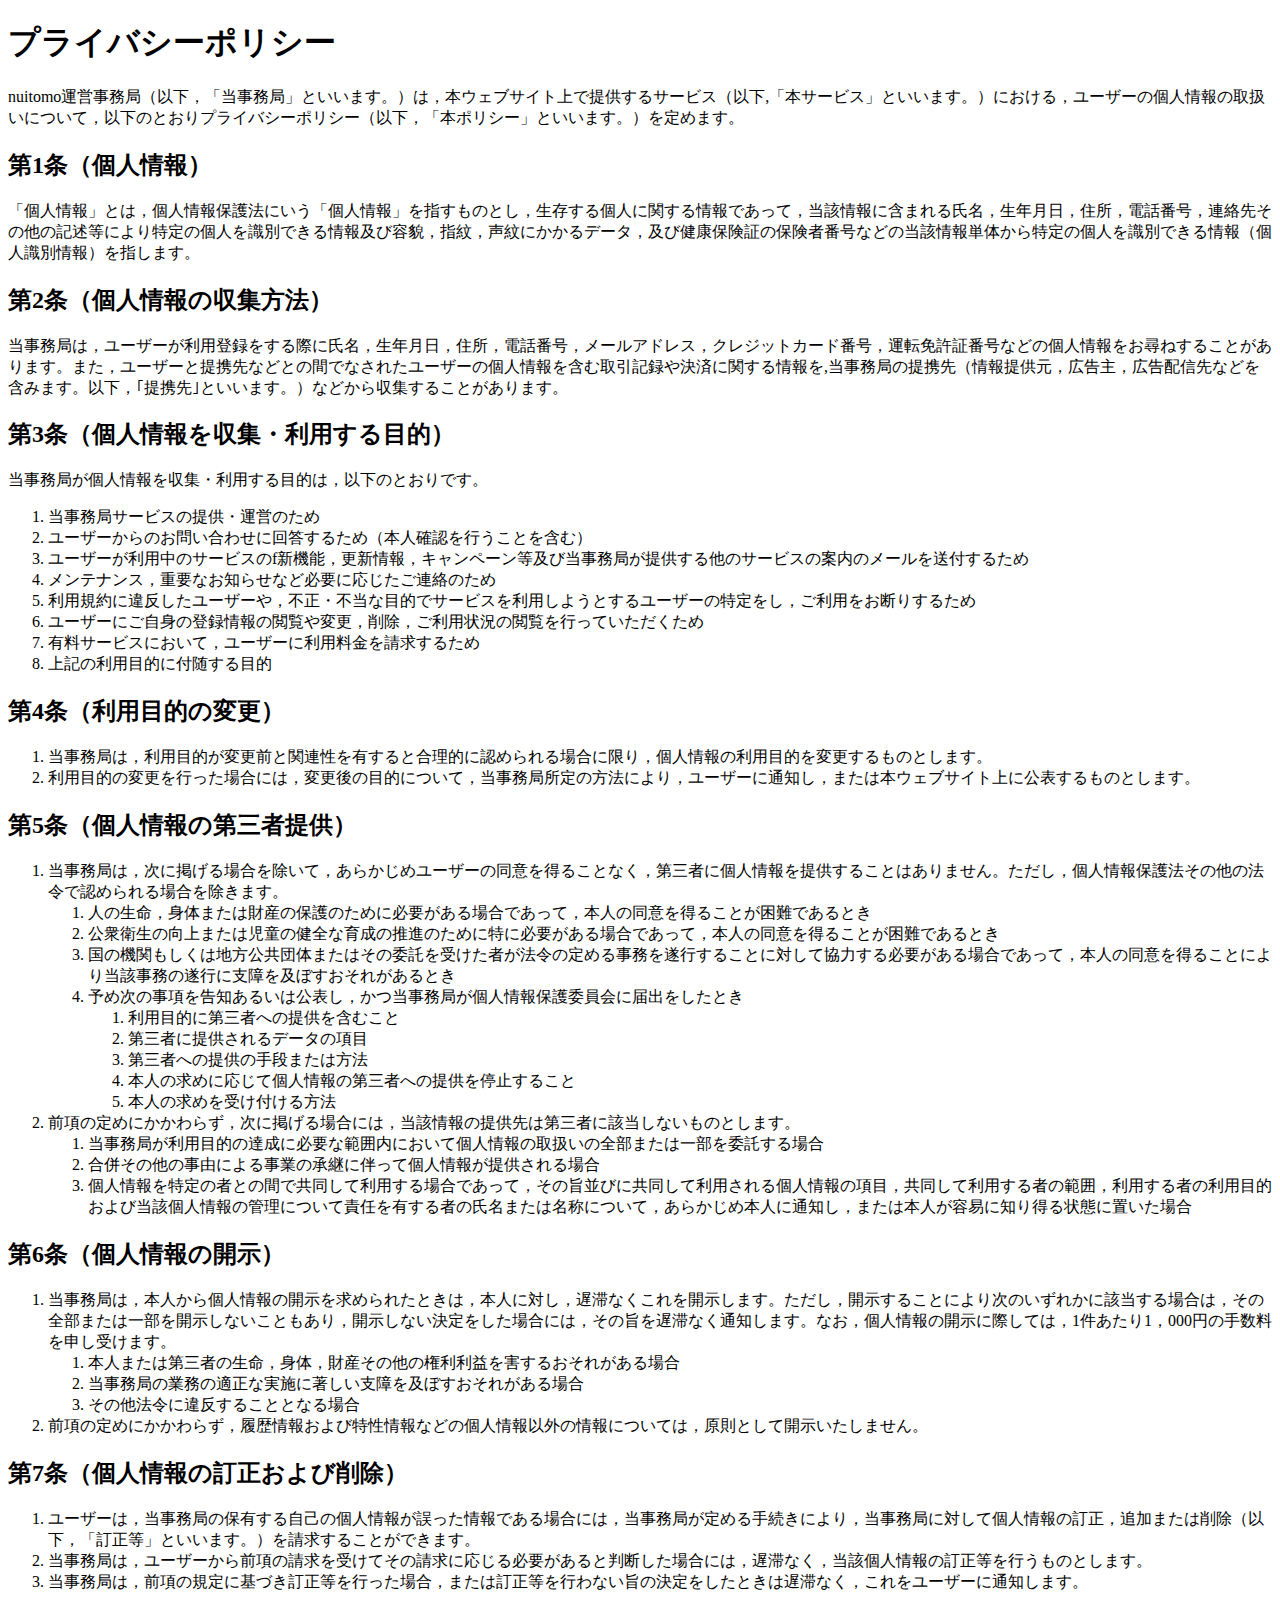
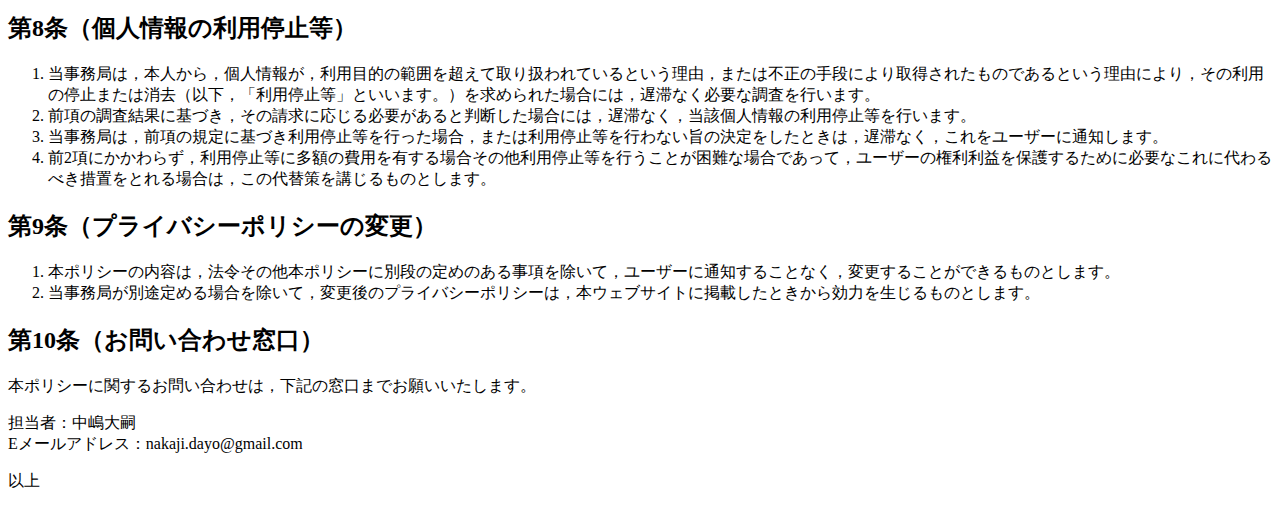
<file: www/privacy.html>
<!doctype html>
<html>
  <head>
    <meta charset="UTF-8">
  </head>
  <body>
<div>
<h1>プライバシーポリシー</h1>
<p>nuitomo運営事務局（以下，「当事務局」といいます。）は，本ウェブサイト上で提供するサービス（以下,「本サービス」といいます。）における，ユーザーの個人情報の取扱いについて，以下のとおりプライバシーポリシー（以下，「本ポリシー」といいます。）を定めます。</p>

<h2>第1条（個人情報）</h2>
<p>「個人情報」とは，個人情報保護法にいう「個人情報」を指すものとし，生存する個人に関する情報であって，当該情報に含まれる氏名，生年月日，住所，電話番号，連絡先その他の記述等により特定の個人を識別できる情報及び容貌，指紋，声紋にかかるデータ，及び健康保険証の保険者番号などの当該情報単体から特定の個人を識別できる情報（個人識別情報）を指します。</p>

<h2>第2条（個人情報の収集方法）</h2>
<p>当事務局は，ユーザーが利用登録をする際に氏名，生年月日，住所，電話番号，メールアドレス，クレジットカード番号，運転免許証番号などの個人情報をお尋ねすることがあります。また，ユーザーと提携先などとの間でなされたユーザーの個人情報を含む取引記録や決済に関する情報を,当事務局の提携先（情報提供元，広告主，広告配信先などを含みます。以下，｢提携先｣といいます。）などから収集することがあります。</p>

<h2>第3条（個人情報を収集・利用する目的）</h2>
<p>当事務局が個人情報を収集・利用する目的は，以下のとおりです。</p>
<ol>
<li>当事務局サービスの提供・運営のため</li>
<li>ユーザーからのお問い合わせに回答するため（本人確認を行うことを含む）</li>
<li>ユーザーが利用中のサービスのf新機能，更新情報，キャンペーン等及び当事務局が提供する他のサービスの案内のメールを送付するため</li>
<li>メンテナンス，重要なお知らせなど必要に応じたご連絡のため</li>
<li>利用規約に違反したユーザーや，不正・不当な目的でサービスを利用しようとするユーザーの特定をし，ご利用をお断りするため</li>
<li>ユーザーにご自身の登録情報の閲覧や変更，削除，ご利用状況の閲覧を行っていただくため</li>
<li>有料サービスにおいて，ユーザーに利用料金を請求するため</li>
<li>上記の利用目的に付随する目的</li>
</ol>

<h2>第4条（利用目的の変更）</h2>
<ol>
<li>当事務局は，利用目的が変更前と関連性を有すると合理的に認められる場合に限り，個人情報の利用目的を変更するものとします。</li>
<li>利用目的の変更を行った場合には，変更後の目的について，当事務局所定の方法により，ユーザーに通知し，または本ウェブサイト上に公表するものとします。</li>
</ol>

<h2>第5条（個人情報の第三者提供）</h2>
<ol>
<li>当事務局は，次に掲げる場合を除いて，あらかじめユーザーの同意を得ることなく，第三者に個人情報を提供することはありません。ただし，個人情報保護法その他の法令で認められる場合を除きます。
<ol>
<li>人の生命，身体または財産の保護のために必要がある場合であって，本人の同意を得ることが困難であるとき</li>
<li>公衆衛生の向上または児童の健全な育成の推進のために特に必要がある場合であって，本人の同意を得ることが困難であるとき</li>
<li>国の機関もしくは地方公共団体またはその委託を受けた者が法令の定める事務を遂行することに対して協力する必要がある場合であって，本人の同意を得ることにより当該事務の遂行に支障を及ぼすおそれがあるとき</li>
<li>予め次の事項を告知あるいは公表し，かつ当事務局が個人情報保護委員会に届出をしたとき
<ol>
<li>利用目的に第三者への提供を含むこと</li>
<li>第三者に提供されるデータの項目</li>
<li>第三者への提供の手段または方法</li>
<li>本人の求めに応じて個人情報の第三者への提供を停止すること</li>
<li>本人の求めを受け付ける方法</li>
</ol></li></ol></li>
<li>前項の定めにかかわらず，次に掲げる場合には，当該情報の提供先は第三者に該当しないものとします。
<ol>
<li>当事務局が利用目的の達成に必要な範囲内において個人情報の取扱いの全部または一部を委託する場合</li>
<li>合併その他の事由による事業の承継に伴って個人情報が提供される場合</li>
<li>個人情報を特定の者との間で共同して利用する場合であって，その旨並びに共同して利用される個人情報の項目，共同して利用する者の範囲，利用する者の利用目的および当該個人情報の管理について責任を有する者の氏名または名称について，あらかじめ本人に通知し，または本人が容易に知り得る状態に置いた場合</li>
</ol></li>
</ol>

<h2>第6条（個人情報の開示）</h2>
<ol>
<li>当事務局は，本人から個人情報の開示を求められたときは，本人に対し，遅滞なくこれを開示します。ただし，開示することにより次のいずれかに該当する場合は，その全部または一部を開示しないこともあり，開示しない決定をした場合には，その旨を遅滞なく通知します。なお，個人情報の開示に際しては，1件あたり1，000円の手数料を申し受けます。
<ol>
<li>本人または第三者の生命，身体，財産その他の権利利益を害するおそれがある場合</li>
<li>当事務局の業務の適正な実施に著しい支障を及ぼすおそれがある場合</li>
<li>その他法令に違反することとなる場合</li>
</ol></li>
<li>前項の定めにかかわらず，履歴情報および特性情報などの個人情報以外の情報については，原則として開示いたしません。</li>
</ol>

<h2>第7条（個人情報の訂正および削除）</h2>
<ol>
<li>ユーザーは，当事務局の保有する自己の個人情報が誤った情報である場合には，当事務局が定める手続きにより，当事務局に対して個人情報の訂正，追加または削除（以下，「訂正等」といいます。）を請求することができます。</li>
<li>当事務局は，ユーザーから前項の請求を受けてその請求に応じる必要があると判断した場合には，遅滞なく，当該個人情報の訂正等を行うものとします。</li>
<li>当事務局は，前項の規定に基づき訂正等を行った場合，または訂正等を行わない旨の決定をしたときは遅滞なく，これをユーザーに通知します。</li>
</ol>

<h2>第8条（個人情報の利用停止等）</h2>
<ol>
<li>当事務局は，本人から，個人情報が，利用目的の範囲を超えて取り扱われているという理由，または不正の手段により取得されたものであるという理由により，その利用の停止または消去（以下，「利用停止等」といいます。）を求められた場合には，遅滞なく必要な調査を行います。</li>
<li>前項の調査結果に基づき，その請求に応じる必要があると判断した場合には，遅滞なく，当該個人情報の利用停止等を行います。</li>
<li>当事務局は，前項の規定に基づき利用停止等を行った場合，または利用停止等を行わない旨の決定をしたときは，遅滞なく，これをユーザーに通知します。</li>
<li>前2項にかかわらず，利用停止等に多額の費用を有する場合その他利用停止等を行うことが困難な場合であって，ユーザーの権利利益を保護するために必要なこれに代わるべき措置をとれる場合は，この代替策を講じるものとします。</li>
</ol>

<h2>第9条（プライバシーポリシーの変更）</h2>
<ol>
<li>本ポリシーの内容は，法令その他本ポリシーに別段の定めのある事項を除いて，ユーザーに通知することなく，変更することができるものとします。</li>
<li>当事務局が別途定める場合を除いて，変更後のプライバシーポリシーは，本ウェブサイトに掲載したときから効力を生じるものとします。</li>
</ol>

<h2>第10条（お問い合わせ窓口）</h2>
<p>本ポリシーに関するお問い合わせは，下記の窓口までお願いいたします。</p>
担当者：中嶋大嗣<br>
Eメールアドレス：nakaji.dayo@gmail.com</p>

<p>以上</p>

</div>
  </body>
</html>
</file>
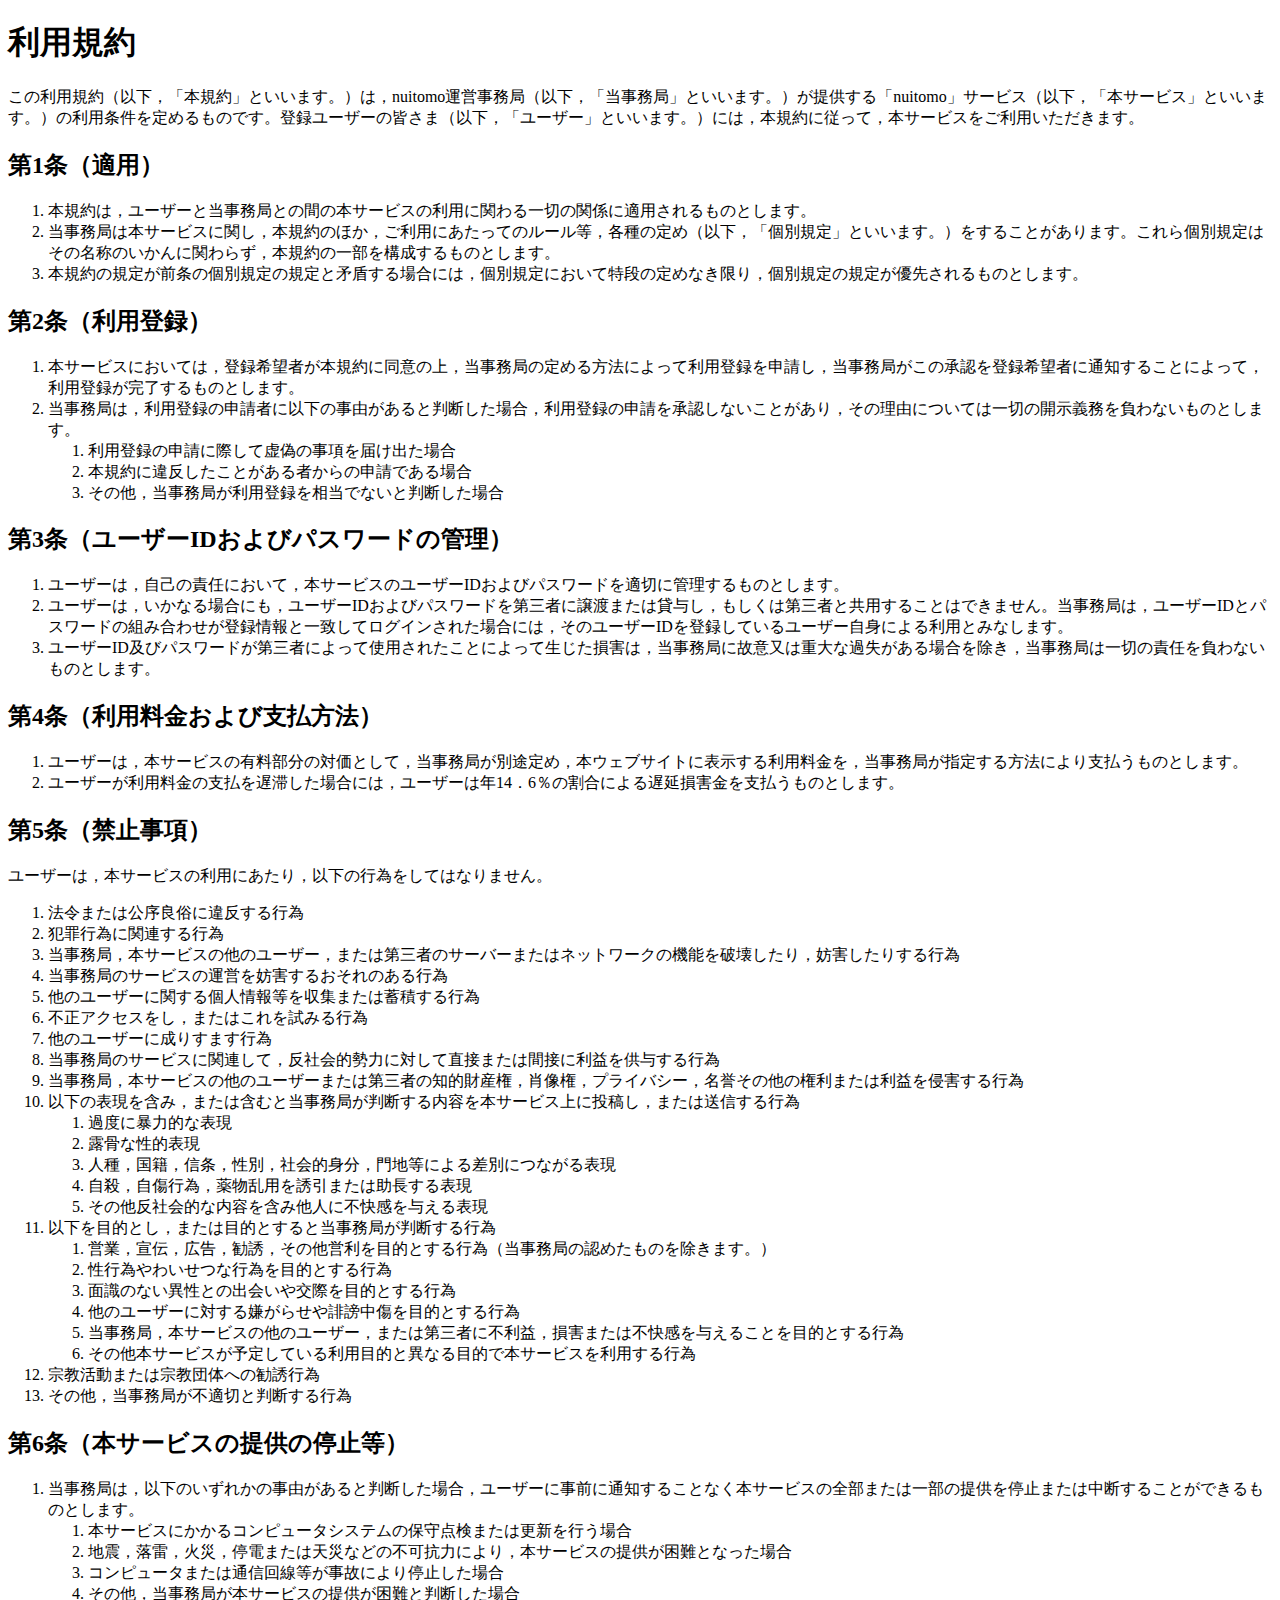
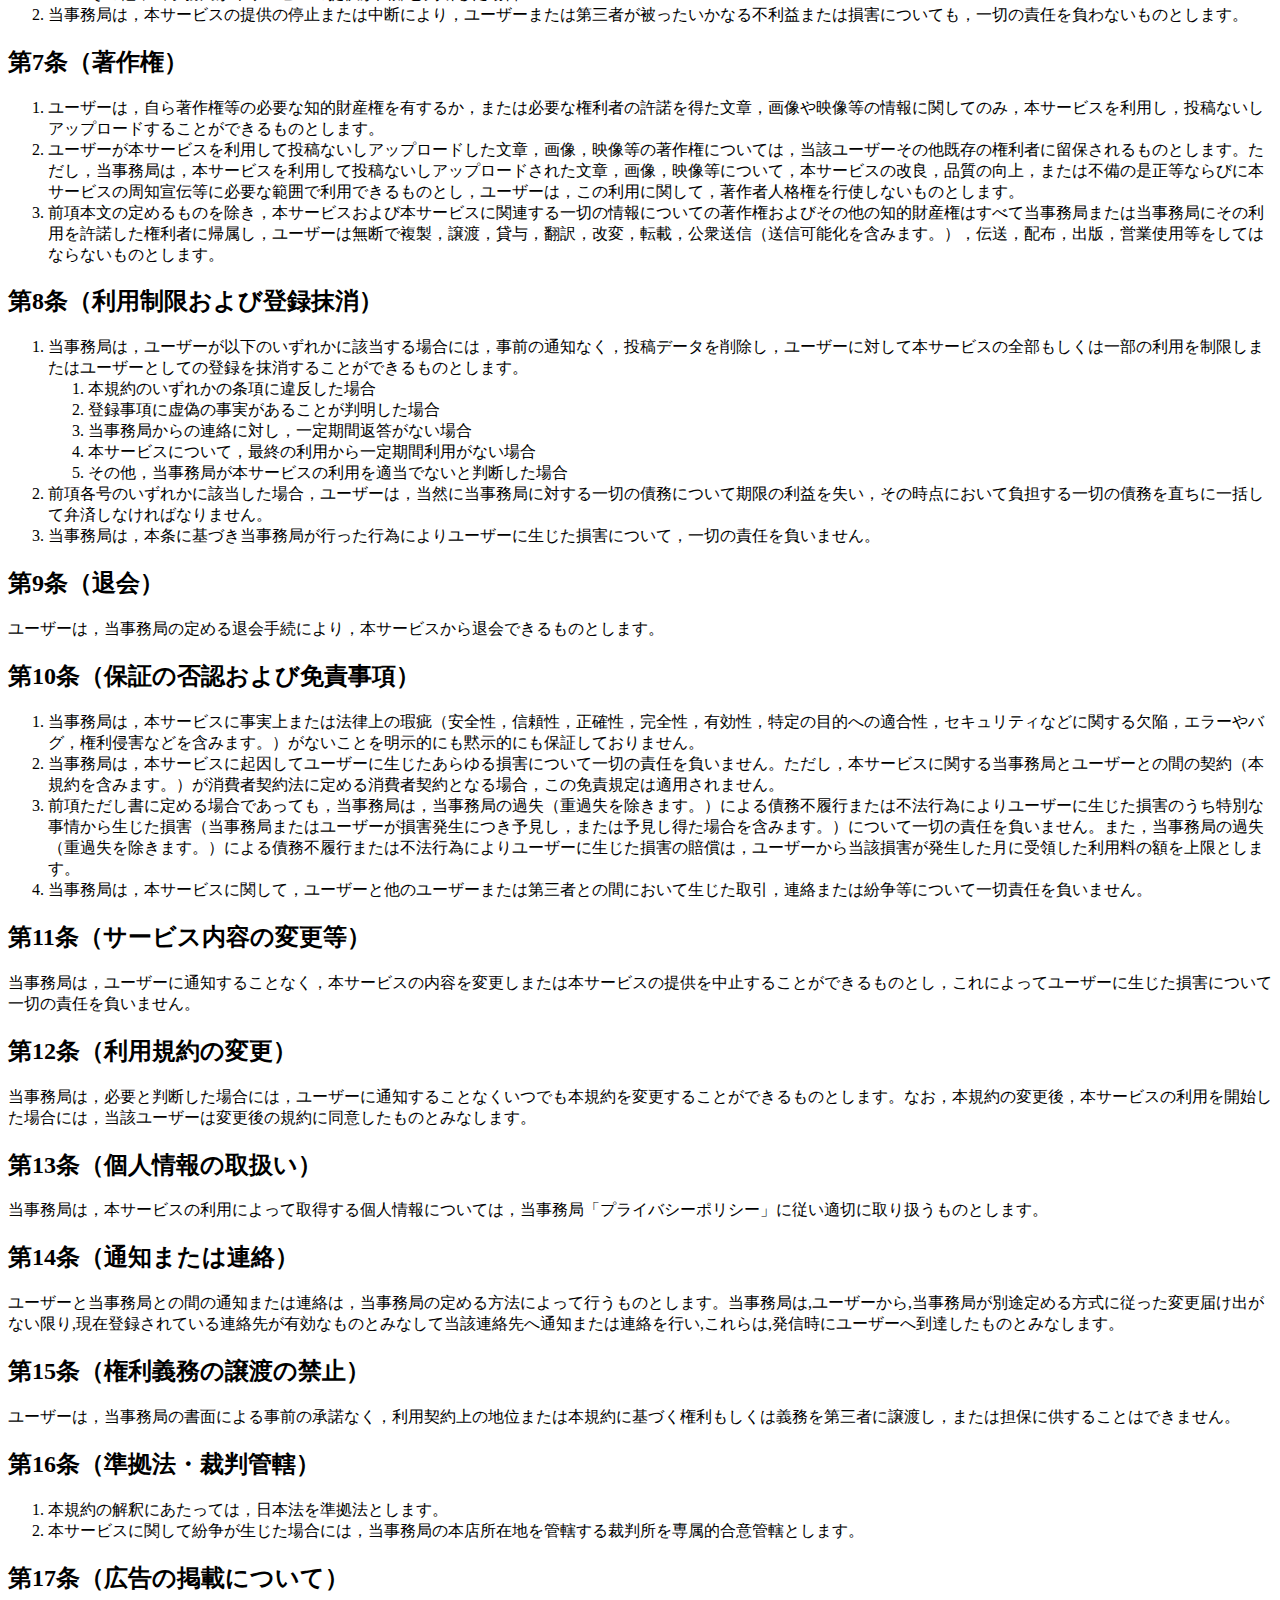
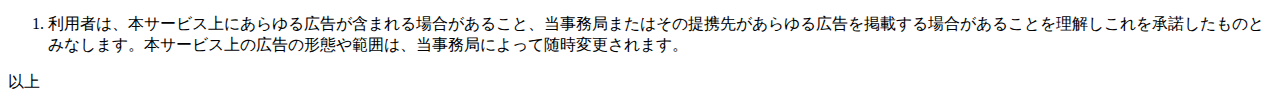
<file: www/terms.html>
<!doctype html>
<html>
  <head>
    <meta charset="UTF-8">
  </head>
  <body>
<div>
<h1>利用規約</h1>

<p>この利用規約（以下，「本規約」といいます。）は，nuitomo運営事務局（以下，「当事務局」といいます。）が提供する「nuitomo」サービス（以下，「本サービス」といいます。）の利用条件を定めるものです。登録ユーザーの皆さま（以下，「ユーザー」といいます。）には，本規約に従って，本サービスをご利用いただきます。</p>

<h2>第1条（適用）</h2>
<ol>
<li>本規約は，ユーザーと当事務局との間の本サービスの利用に関わる一切の関係に適用されるものとします。</li>
<li>当事務局は本サービスに関し，本規約のほか，ご利用にあたってのルール等，各種の定め（以下，「個別規定」といいます。）をすることがあります。これら個別規定はその名称のいかんに関わらず，本規約の一部を構成するものとします。</li>
<li>本規約の規定が前条の個別規定の規定と矛盾する場合には，個別規定において特段の定めなき限り，個別規定の規定が優先されるものとします。</li>
</ol>

<h2>第2条（利用登録）</h2>
<ol>
<li>本サービスにおいては，登録希望者が本規約に同意の上，当事務局の定める方法によって利用登録を申請し，当事務局がこの承認を登録希望者に通知することによって，利用登録が完了するものとします。</li>
<li>当事務局は，利用登録の申請者に以下の事由があると判断した場合，利用登録の申請を承認しないことがあり，その理由については一切の開示義務を負わないものとします。
<ol>
<li>利用登録の申請に際して虚偽の事項を届け出た場合</li>
<li>本規約に違反したことがある者からの申請である場合</li>
<li>その他，当事務局が利用登録を相当でないと判断した場合</li>
</ol></li>
</ol>

<h2>第3条（ユーザーIDおよびパスワードの管理）</h2>
<ol>
<li>ユーザーは，自己の責任において，本サービスのユーザーIDおよびパスワードを適切に管理するものとします。</li>
<li>ユーザーは，いかなる場合にも，ユーザーIDおよびパスワードを第三者に譲渡または貸与し，もしくは第三者と共用することはできません。当事務局は，ユーザーIDとパスワードの組み合わせが登録情報と一致してログインされた場合には，そのユーザーIDを登録しているユーザー自身による利用とみなします。</li>
<li>ユーザーID及びパスワードが第三者によって使用されたことによって生じた損害は，当事務局に故意又は重大な過失がある場合を除き，当事務局は一切の責任を負わないものとします。</li>
</ol>

<h2>第4条（利用料金および支払方法）</h2>
<ol>
<li>ユーザーは，本サービスの有料部分の対価として，当事務局が別途定め，本ウェブサイトに表示する利用料金を，当事務局が指定する方法により支払うものとします。</li>
<li>ユーザーが利用料金の支払を遅滞した場合には，ユーザーは年14．6％の割合による遅延損害金を支払うものとします。</li>
</ol>

<h2>第5条（禁止事項）</h2>
<p>ユーザーは，本サービスの利用にあたり，以下の行為をしてはなりません。</p>
<ol>
<li>法令または公序良俗に違反する行為</li>
<li>犯罪行為に関連する行為</li>
<li>当事務局，本サービスの他のユーザー，または第三者のサーバーまたはネットワークの機能を破壊したり，妨害したりする行為</li>
<li>当事務局のサービスの運営を妨害するおそれのある行為</li>
<li>他のユーザーに関する個人情報等を収集または蓄積する行為</li>
<li>不正アクセスをし，またはこれを試みる行為</li>
<li>他のユーザーに成りすます行為</li>
<li>当事務局のサービスに関連して，反社会的勢力に対して直接または間接に利益を供与する行為</li>
<li>当事務局，本サービスの他のユーザーまたは第三者の知的財産権，肖像権，プライバシー，名誉その他の権利または利益を侵害する行為</li>
<li>以下の表現を含み，または含むと当事務局が判断する内容を本サービス上に投稿し，または送信する行為
<ol>
<li>過度に暴力的な表現</li>
<li>露骨な性的表現</li>
<li>人種，国籍，信条，性別，社会的身分，門地等による差別につながる表現</li>
<li>自殺，自傷行為，薬物乱用を誘引または助長する表現</li>
<li>その他反社会的な内容を含み他人に不快感を与える表現</li>
</ol></li>
<li>以下を目的とし，または目的とすると当事務局が判断する行為
<ol>
<li>営業，宣伝，広告，勧誘，その他営利を目的とする行為（当事務局の認めたものを除きます。）</li>
<li>性行為やわいせつな行為を目的とする行為</li>
<li>面識のない異性との出会いや交際を目的とする行為</li>
<li>他のユーザーに対する嫌がらせや誹謗中傷を目的とする行為</li>
<li>当事務局，本サービスの他のユーザー，または第三者に不利益，損害または不快感を与えることを目的とする行為</li>
<li>その他本サービスが予定している利用目的と異なる目的で本サービスを利用する行為</li>
</ol></li>
<li>宗教活動または宗教団体への勧誘行為</li>
<li>その他，当事務局が不適切と判断する行為</li>
</ol>

<h2>第6条（本サービスの提供の停止等）</h2>
<ol>
<li>当事務局は，以下のいずれかの事由があると判断した場合，ユーザーに事前に通知することなく本サービスの全部または一部の提供を停止または中断することができるものとします。
<ol>
<li>本サービスにかかるコンピュータシステムの保守点検または更新を行う場合</li>
<li>地震，落雷，火災，停電または天災などの不可抗力により，本サービスの提供が困難となった場合</li>
<li>コンピュータまたは通信回線等が事故により停止した場合</li>
<li>その他，当事務局が本サービスの提供が困難と判断した場合</li>
</ol></li>
<li>当事務局は，本サービスの提供の停止または中断により，ユーザーまたは第三者が被ったいかなる不利益または損害についても，一切の責任を負わないものとします。</li>
</ol>

<h2>第7条（著作権）</h2>
<ol>
<li>ユーザーは，自ら著作権等の必要な知的財産権を有するか，または必要な権利者の許諾を得た文章，画像や映像等の情報に関してのみ，本サービスを利用し，投稿ないしアップロードすることができるものとします。</li>
<li>ユーザーが本サービスを利用して投稿ないしアップロードした文章，画像，映像等の著作権については，当該ユーザーその他既存の権利者に留保されるものとします。ただし，当事務局は，本サービスを利用して投稿ないしアップロードされた文章，画像，映像等について，本サービスの改良，品質の向上，または不備の是正等ならびに本サービスの周知宣伝等に必要な範囲で利用できるものとし，ユーザーは，この利用に関して，著作者人格権を行使しないものとします。</li>
<li>前項本文の定めるものを除き，本サービスおよび本サービスに関連する一切の情報についての著作権およびその他の知的財産権はすべて当事務局または当事務局にその利用を許諾した権利者に帰属し，ユーザーは無断で複製，譲渡，貸与，翻訳，改変，転載，公衆送信（送信可能化を含みます。），伝送，配布，出版，営業使用等をしてはならないものとします。</li>
</ol>

<h2>第8条（利用制限および登録抹消）</h2>
<ol>
<li>当事務局は，ユーザーが以下のいずれかに該当する場合には，事前の通知なく，投稿データを削除し，ユーザーに対して本サービスの全部もしくは一部の利用を制限しまたはユーザーとしての登録を抹消することができるものとします。
<ol>
<li>本規約のいずれかの条項に違反した場合</li>
<li>登録事項に虚偽の事実があることが判明した場合</li>
<li>当事務局からの連絡に対し，一定期間返答がない場合</li>
<li>本サービスについて，最終の利用から一定期間利用がない場合</li>
<li>その他，当事務局が本サービスの利用を適当でないと判断した場合</li>
</ol></li>
<li>前項各号のいずれかに該当した場合，ユーザーは，当然に当事務局に対する一切の債務について期限の利益を失い，その時点において負担する一切の債務を直ちに一括して弁済しなければなりません。</li>
<li>当事務局は，本条に基づき当事務局が行った行為によりユーザーに生じた損害について，一切の責任を負いません。</li>
</ol>

<h2>第9条（退会）</h2>
<p>ユーザーは，当事務局の定める退会手続により，本サービスから退会できるものとします。</p>

<h2>第10条（保証の否認および免責事項）</h2>
<ol>
<li>当事務局は，本サービスに事実上または法律上の瑕疵（安全性，信頼性，正確性，完全性，有効性，特定の目的への適合性，セキュリティなどに関する欠陥，エラーやバグ，権利侵害などを含みます。）がないことを明示的にも黙示的にも保証しておりません。</li>
<li>当事務局は，本サービスに起因してユーザーに生じたあらゆる損害について一切の責任を負いません。ただし，本サービスに関する当事務局とユーザーとの間の契約（本規約を含みます。）が消費者契約法に定める消費者契約となる場合，この免責規定は適用されません。</li>
<li>前項ただし書に定める場合であっても，当事務局は，当事務局の過失（重過失を除きます。）による債務不履行または不法行為によりユーザーに生じた損害のうち特別な事情から生じた損害（当事務局またはユーザーが損害発生につき予見し，または予見し得た場合を含みます。）について一切の責任を負いません。また，当事務局の過失（重過失を除きます。）による債務不履行または不法行為によりユーザーに生じた損害の賠償は，ユーザーから当該損害が発生した月に受領した利用料の額を上限とします。</li>
<li>当事務局は，本サービスに関して，ユーザーと他のユーザーまたは第三者との間において生じた取引，連絡または紛争等について一切責任を負いません。</li>
</ol>

<h2>第11条（サービス内容の変更等）</h2>
<p>当事務局は，ユーザーに通知することなく，本サービスの内容を変更しまたは本サービスの提供を中止することができるものとし，これによってユーザーに生じた損害について一切の責任を負いません。</p>

<h2>第12条（利用規約の変更）</h2>
<p>当事務局は，必要と判断した場合には，ユーザーに通知することなくいつでも本規約を変更することができるものとします。なお，本規約の変更後，本サービスの利用を開始した場合には，当該ユーザーは変更後の規約に同意したものとみなします。</p>

<h2>第13条（個人情報の取扱い）</h2>
<p>当事務局は，本サービスの利用によって取得する個人情報については，当事務局「プライバシーポリシー」に従い適切に取り扱うものとします。</p>

<h2>第14条（通知または連絡）</h2>
<p>ユーザーと当事務局との間の通知または連絡は，当事務局の定める方法によって行うものとします。当事務局は,ユーザーから,当事務局が別途定める方式に従った変更届け出がない限り,現在登録されている連絡先が有効なものとみなして当該連絡先へ通知または連絡を行い,これらは,発信時にユーザーへ到達したものとみなします。</p>

<h2>第15条（権利義務の譲渡の禁止）</h2>
<p>ユーザーは，当事務局の書面による事前の承諾なく，利用契約上の地位または本規約に基づく権利もしくは義務を第三者に譲渡し，または担保に供することはできません。</p>

<h2>第16条（準拠法・裁判管轄）</h2>
<ol>
<li>本規約の解釈にあたっては，日本法を準拠法とします。</li>
<li>本サービスに関して紛争が生じた場合には，当事務局の本店所在地を管轄する裁判所を専属的合意管轄とします。</li>
</ol>

<h2>第17条（広告の掲載について） </h2>
<ol>
  <li>利用者は、本サービス上にあらゆる広告が含まれる場合があること、当事務局またはその提携先があらゆる広告を掲載する場合があることを理解しこれを承諾したものとみなします。本サービス上の広告の形態や範囲は、当事務局によって随時変更されます。</li>
</ol>

<p>以上</p>
</div>
  </body>
</html>
</file>
